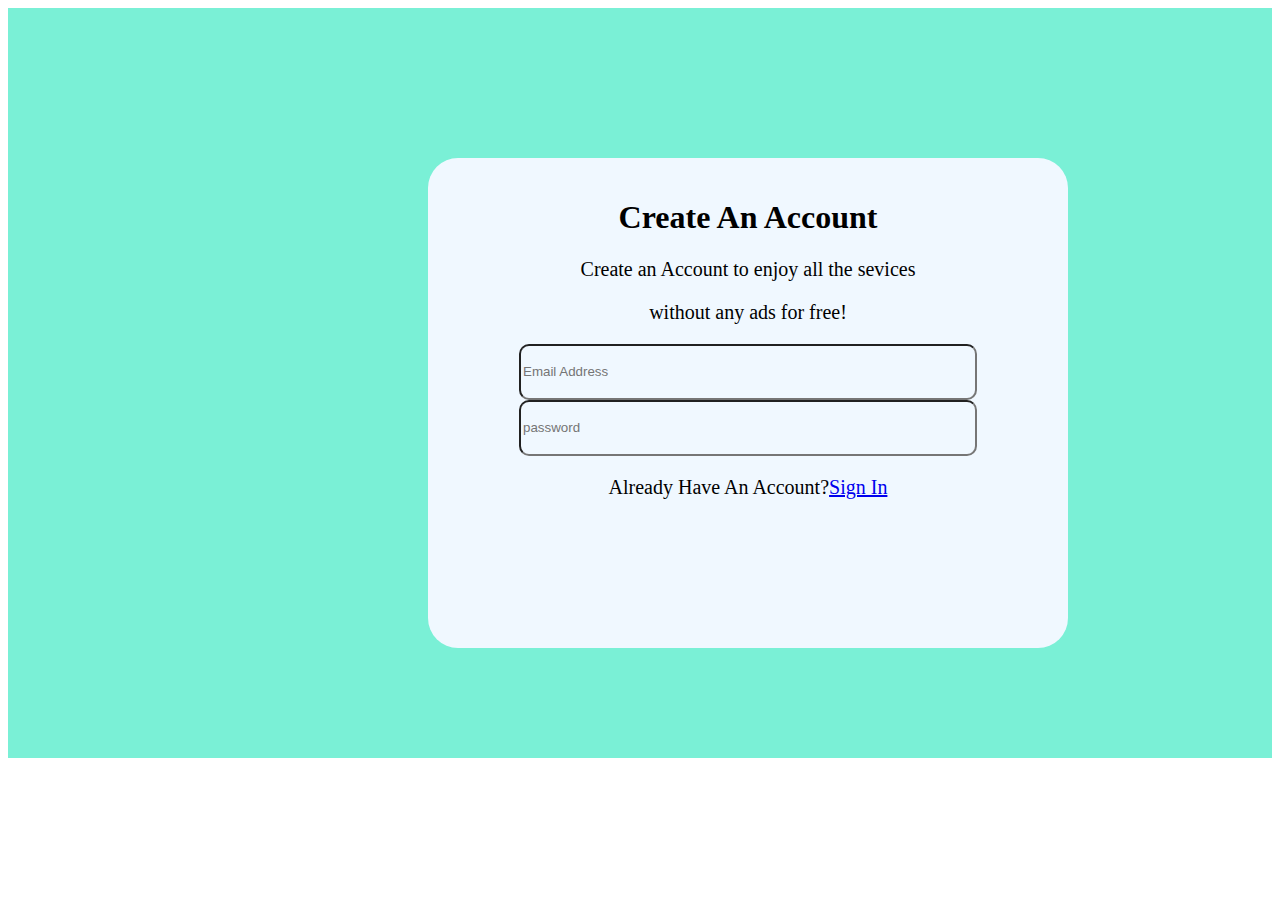
<file: loginpage/index.html>
<!DOCTYPE html>
<html lang="en">
<head>
    <meta charset="UTF-8">
    <meta name="viewport" content="width=device-width, initial-scale=1.0">
    <title>Document</title>
    <link rel="stylesheet" href="style.css">
</head>
<body>
    <form>
    <div class="one">
        <div></div>
        <div class="two">
            <h1>Create An Account</h1>
            <p>Create an Account to enjoy all the sevices</p>
                <p> without any ads for free!</p>
                <input class="button" type="email" placeholder="Email Address"/>
                <input class="button" type="password" placeholder="password">
                <p>Already Have An Account?<a href="#">Sign In</a></p>
        </div>
    </div>
    </form>
</body>
</html>
</file>
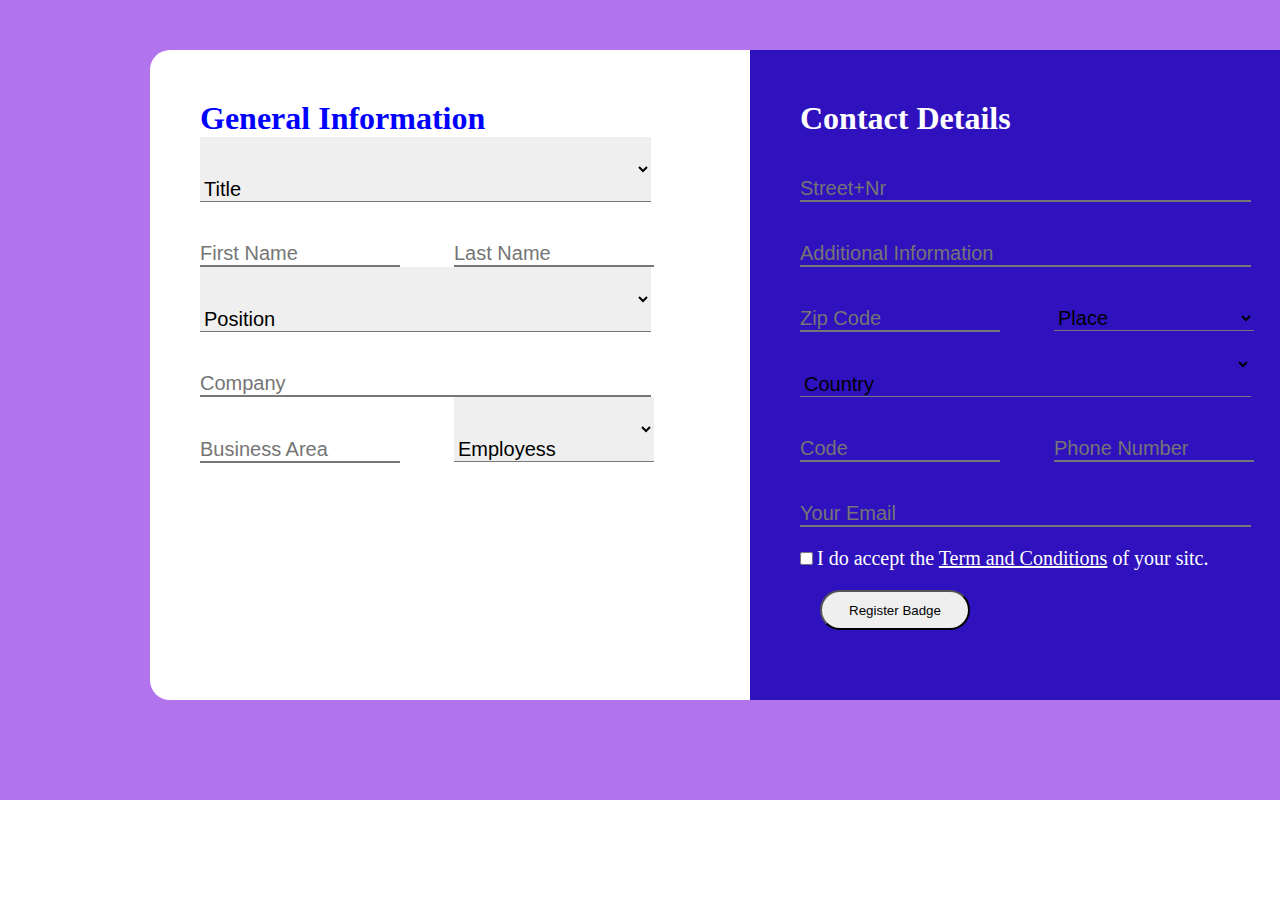
<file: project4/index.html>
<!DOCTYPE html>
<html lang="en">
    <head>
        <meta charset="UTF-8">
        <meta name="viewport" content="width=device-width, initial-scale=1.0">
        <title>Form</title>
        <link rel="stylesheet" href="style.css">
    </head>
    <body>
        <div class="contaier">

            <div class="box1">
                <div class="box2">
                    <h1>General Information</h1>
                    <select name="Title" class="title">
                        <option value="Title">Title</option>
                        <option value="Mr.">Mr.</option>
                        <option value="Ms.">Ms.</option>
                    </select>
                    <input class="title1" type="text" placeholder="First Name">
                    <input class="title2" type="text" placeholder="Last Name">
                    <select name="Postion" class="title">
                        <option value="Postion">Position</option>
                    </select>
                    <input class="title" type="text" placeholder="Company">
                    <input class="title1" type="text"
                        placeholder="Business Area">
                    <select name="Employess" class="title2">
                        <option value="Employess">Employess</option>
                    </select>
                </div>

            </div>
            <div class="box3">
                <div class="box4">
                    <h1>Contact Details</h1>
                    <input type="text" placeholder="Street+Nr" class="contact">
                    <input type="text" placeholder="Additional Information"
                        class="contact">
                    <input type="text" placeholder="Zip Code" class="contact1">
                    <select name="place" class="contact2">
                        <option value="Place">Place</option>
                    </select>
                    <select name="Country" class="contact">
                        <option value="country">Country</option>
                    </select>
                    <input type="text" placeholder="Code" class="contact1">
                    <input type="text" placeholder="Phone Number"
                        class="contact2">
                    <input type="text" placeholder="Your Email"
                        class="contact"><br>
                    <div class="box5"><input type="checkbox"> <p>I do accept the
                            <a href="#">Term and Conditions</a> of your sitc.</p>
                    </div>
                    <button>Register Badge</button>
                </div>
            </div>

        </div>

    </body>
</html>
</file>
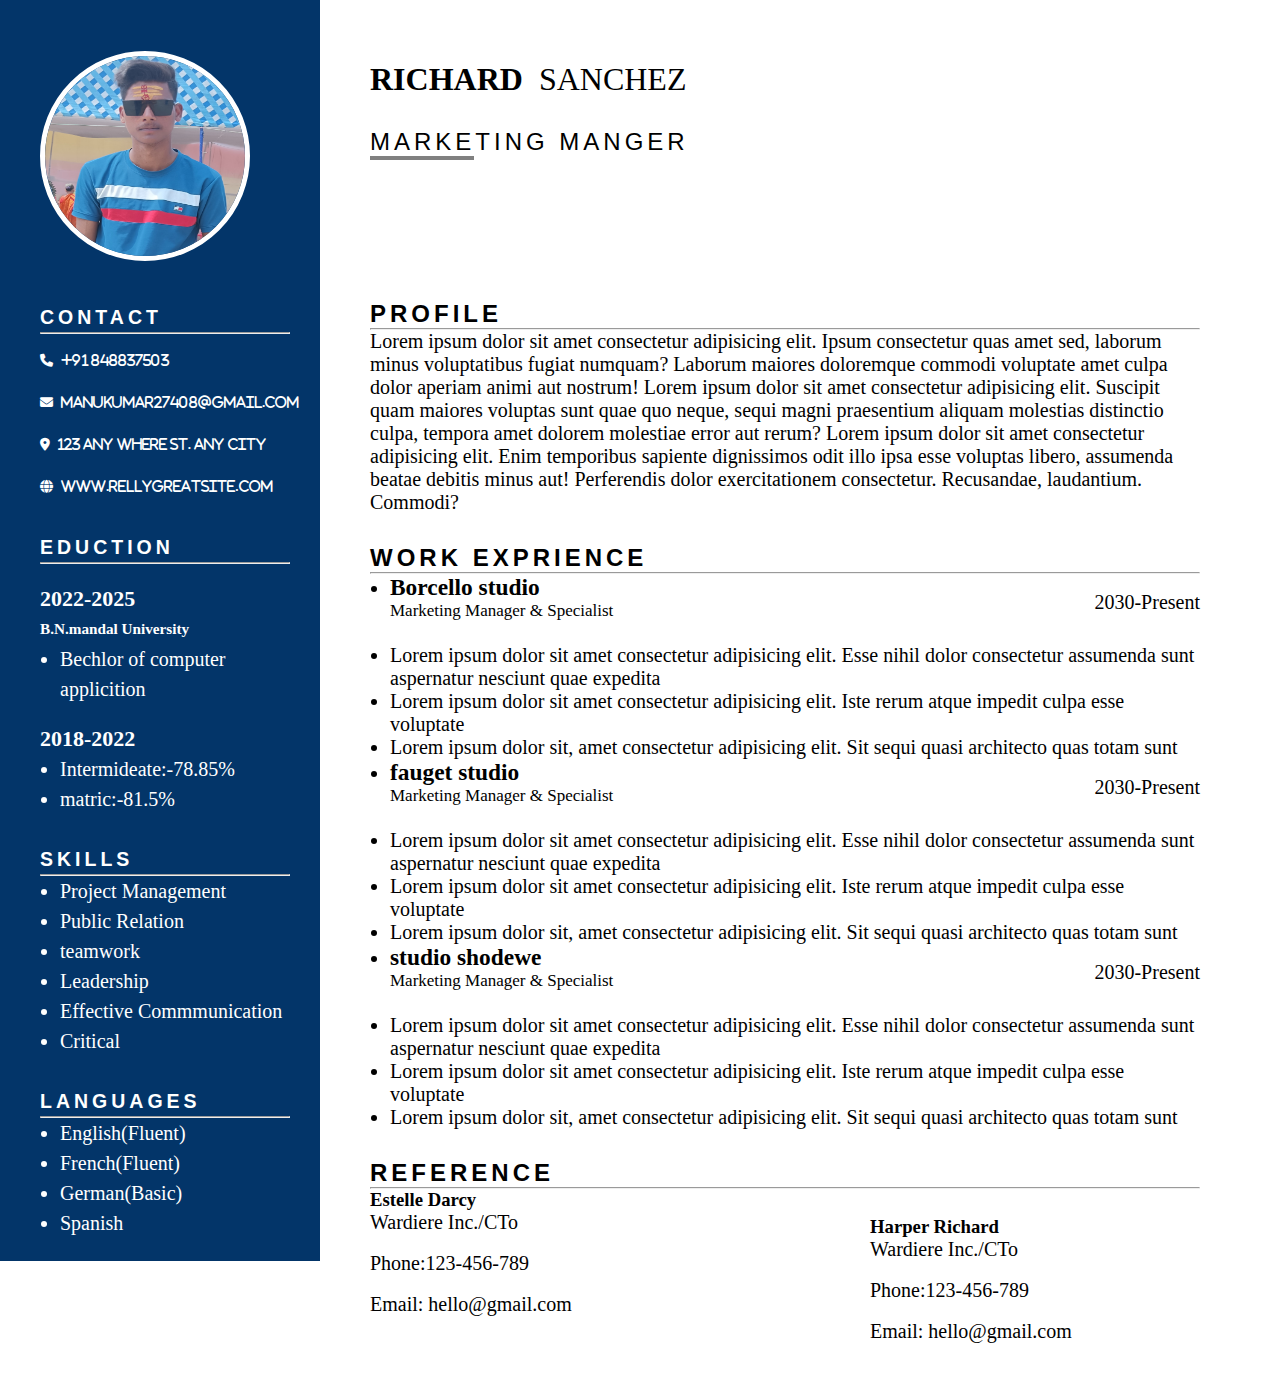
<file: Project5/index.html>
<!DOCTYPE html>
<html lang="en">
    <head>
        <meta charset="UTF-8">
        <meta name="viewport" content="width=device-width, initial-scale=1.0">
        <title>Resume</title>
        <link rel="stylesheet" href="index.css">
        <link rel="stylesheet"
            href="https://cdnjs.cloudflare.com/ajax/libs/font-awesome/6.6.0/css/all.min.css">
    </head>
    <body>
        <div class="container">
            <div class="box1">
                <div class="inbox1">
                    <img src="IMG20240323120850.jpg" alt>

                    <h2>Contact</h2><hr>
                    <i class="fa-solid fa-phone"><span>+91 848837503</span></i>
                    <i
                        class="fa-solid fa-envelope"><span>manukumar27408@gmail.com</span></i>
                    <i class="fa-solid fa-location-dot"><span>123 any where st.
                            any city</span></i>
                    <i
                        class="fa-solid fa-globe"><span>www.rellygreatsite.com</span></i>
                    <h2>eduction</h2><hr>
                    <h4>2022-2025</h4>
                    <h3>B.N.mandal University</h3>
                    <ul class="li">
                        <li>Bechlor of computer applicition</li>
                    </ul>
                    <h4>2018-2022</h4>
                    <ul>
                        <li>Intermideate:-78.85%</li>
                        <li>matric:-81.5%</li>
                    </ul>
                    <h2>Skills</h2><hr>
                    <ul>
                        <li>Project Management</li>
                        <li>Public Relation</li>
                        <li>teamwork</li>
                        <li>Leadership</li>
                        <li>Effective Commmunication</li>
                        <li>Critical</li>
                    </ul>
                    <h2>Languages</h2><hr>
                    <ul>
                        <li>English(Fluent)</li>
                        <li>French(Fluent)</li>
                        <li>German(Basic)</li>
                        <li>Spanish</li>
                    </ul>

                </div>

            </div>
            <div class="box2">
                <div class="inbox2">
                    <h1>RICHARD <span
                            style="font-weight: 400;">SANCHEZ</span></h1>
                    <h2 style="font-weight: 200;">Marketing Manger</h2>
                    <hr style="width: 100px; border: 2px solid; ">

                    <h2 class="h2">profile</h2>
                    <hr>
                    <p>Lorem ipsum dolor sit amet consectetur adipisicing elit.
                        Ipsum consectetur quas amet sed, laborum minus
                        voluptatibus fugiat numquam? Laborum maiores doloremque
                        commodi voluptate amet culpa dolor aperiam animi aut
                        nostrum!
                        Lorem ipsum dolor sit amet consectetur adipisicing elit.
                        Suscipit quam maiores voluptas sunt quae quo neque,
                        sequi magni praesentium aliquam molestias distinctio
                        culpa, tempora amet dolorem molestiae error aut rerum?
                        Lorem ipsum dolor sit amet consectetur adipisicing elit.
                        Enim temporibus sapiente dignissimos odit illo ipsa esse
                        voluptas libero, assumenda beatae debitis minus aut!
                        Perferendis dolor exercitationem consectetur.
                        Recusandae, laudantium. Commodi?
                    </p>

                    <h2>work exprience</h2>
                    <hr>
                    <div class="inbox3">
                        <ul>
                            
                            <li>
                                <h3>Borcello studio</h3>
                            </li>
                            <p class="p1">Marketing Manager & Specialist</p>
                            <p class="p">2030-Present</p>
                            <li>Lorem ipsum dolor sit amet consectetur
                                adipisicing elit. Esse nihil dolor consectetur
                                assumenda sunt aspernatur nesciunt quae expedita
                            </li>
                            <li>
                                Lorem ipsum dolor sit amet consectetur
                                adipisicing elit. Iste rerum atque impedit culpa
                                esse voluptate
                            </li>
                            <li>
                                Lorem ipsum dolor sit, amet consectetur
                                adipisicing elit. Sit sequi quasi architecto
                                quas totam sunt
                            </li>
                            <li>
                                <h3>fauget studio</h3>
                            </li>
                            <p class="p1">Marketing Manager & Specialist</p>
                            <p class="p">2030-Present</p>
                            <li>Lorem ipsum dolor sit amet consectetur
                                adipisicing elit. Esse nihil dolor consectetur
                                assumenda sunt aspernatur nesciunt quae expedita
                            </li>
                            <li>
                                Lorem ipsum dolor sit amet consectetur
                                adipisicing elit. Iste rerum atque impedit culpa
                                esse voluptate
                            </li>
                            <li>
                                Lorem ipsum dolor sit, amet consectetur
                                adipisicing elit. Sit sequi quasi architecto
                                quas totam sunt
                            </li>
                            <li>
                                <h3> studio shodewe</h3>
                            </li>
                            <p class="p1">Marketing Manager & Specialist</p>
                            <p class="p">2030-Present</p>
                            <li>Lorem ipsum dolor sit amet consectetur
                                adipisicing elit. Esse nihil dolor consectetur
                                assumenda sunt aspernatur nesciunt quae expedita
                            </li>
                            <li>
                                Lorem ipsum dolor sit amet consectetur
                                adipisicing elit. Iste rerum atque impedit culpa
                                esse voluptate
                            </li>
                            <li>
                                Lorem ipsum dolor sit, amet consectetur
                                adipisicing elit. Sit sequi quasi architecto
                                quas totam sunt
                            </li>
                        </ul>
                        <h2>reference</h2>
                        <hr>
                        <div class="inbox3">
                            
                                <div class="inbox4">
                                    <h3>Estelle Darcy</h3>
                                    <p>Wardiere Inc./CTo</p><br>
                                    <p>Phone:123-456-789</p><br>
                                    <p>Email: hello@gmail.com</p>
                                </div>
                    
                                <div class="inbox5">
                                    <h3>Harper Richard</h3>
                                    <p>Wardiere Inc./CTo</p><br>
                                    <p>Phone:123-456-789</p><br>
                                    <p>Email: hello@gmail.com</p>
                                </div>
                            
                        </div>

                    </div>

                </div>
            </div>
        </div>
    </body>
</html>
</file>
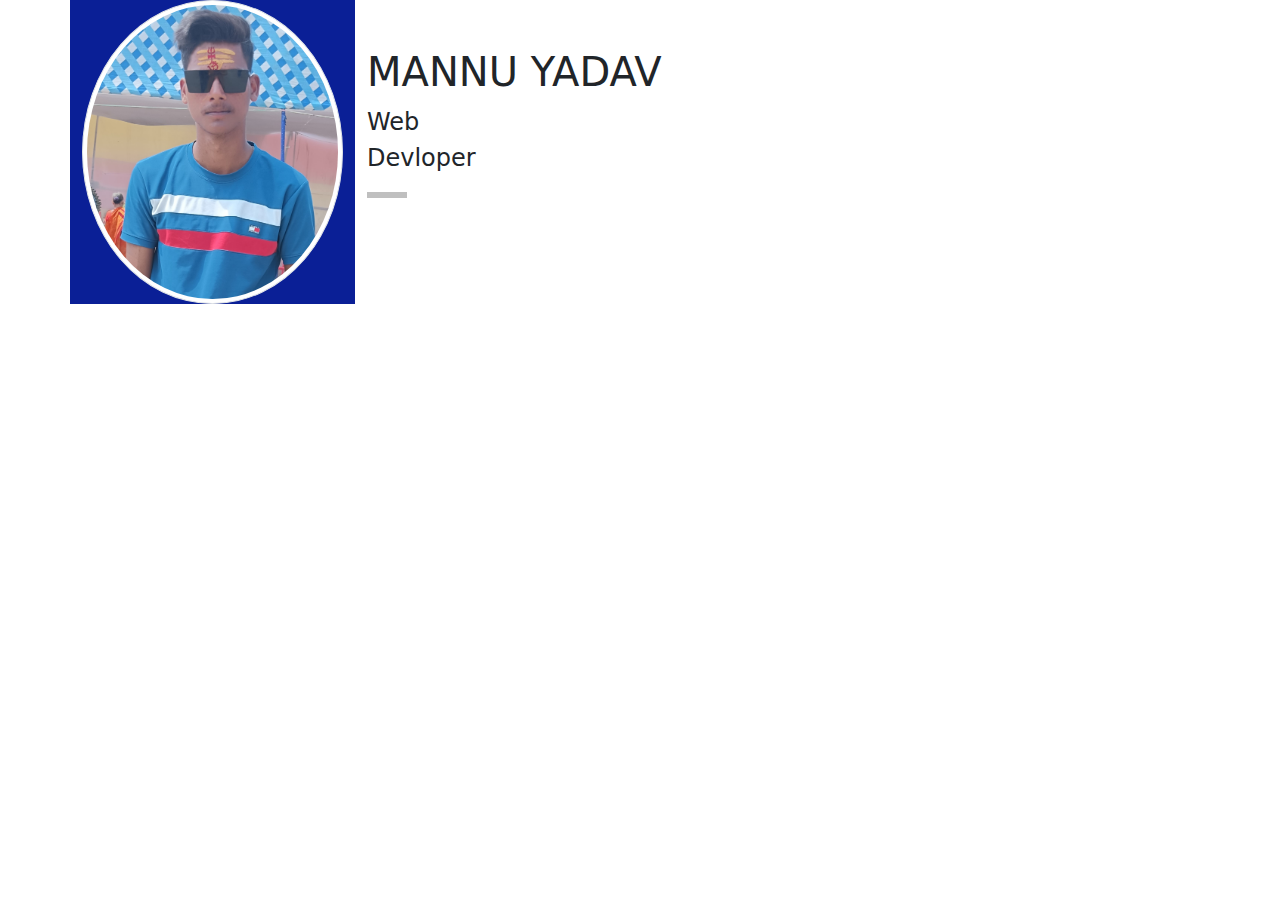
<file: project6/index.html>
<!DOCTYPE html>
<html lang="en">
    <head>
        <meta charset="UTF-8">
        <meta name="viewport" content="width=device-width, initial-scale=1.0">
        <title>Document</title>
        <link rel="stylesheet" href="style.css">
        <link
            href="https://cdn.jsdelivr.net/npm/bootstrap@5.3.3/dist/css/bootstrap.min.css"
            rel="stylesheet"
            integrity="sha384-QWTKZyjpPEjISv5WaRU9OFeRpok6YctnYmDr5pNlyT2bRjXh0JMhjY6hW+ALEwIH"
            crossorigin="anonymous">
    </head>
    <body>
        <div class="container">

            <div class="row">
                <div class="col-lg-3 col-md-3 col-sm-12 image">
                        <img src="IMG20240323120850.jpg" class="img-thumbnail rounded-circle"  alt="">
                        </div>
                        <div class="col-lg-7 col-md-7 col-sm-12 pt-5 py-5">
                            <h1>MANNU <span>YADAV</span></h1>
                            <p class="w-25 fs-4">Web Devloper</p>
                            <hr style="width: 40px; border: 3px solid black;">
                        </div>
                       











                    </div>









                    

























                </div>
                <div class="col-10">



















                </div>




























            </div>

















        </div>






































        <script
            src="https://cdn.jsdelivr.net/npm/bootstrap@5.3.3/dist/js/bootstrap.bundle.min.js"
            integrity="sha384-YvpcrYf0tY3lHB60NNkmXc5s9fDVZLESaAA55NDzOxhy9GkcIdslK1eN7N6jIeHz"
            crossorigin="anonymous">
        </script>
    </body>
</html>
</file>
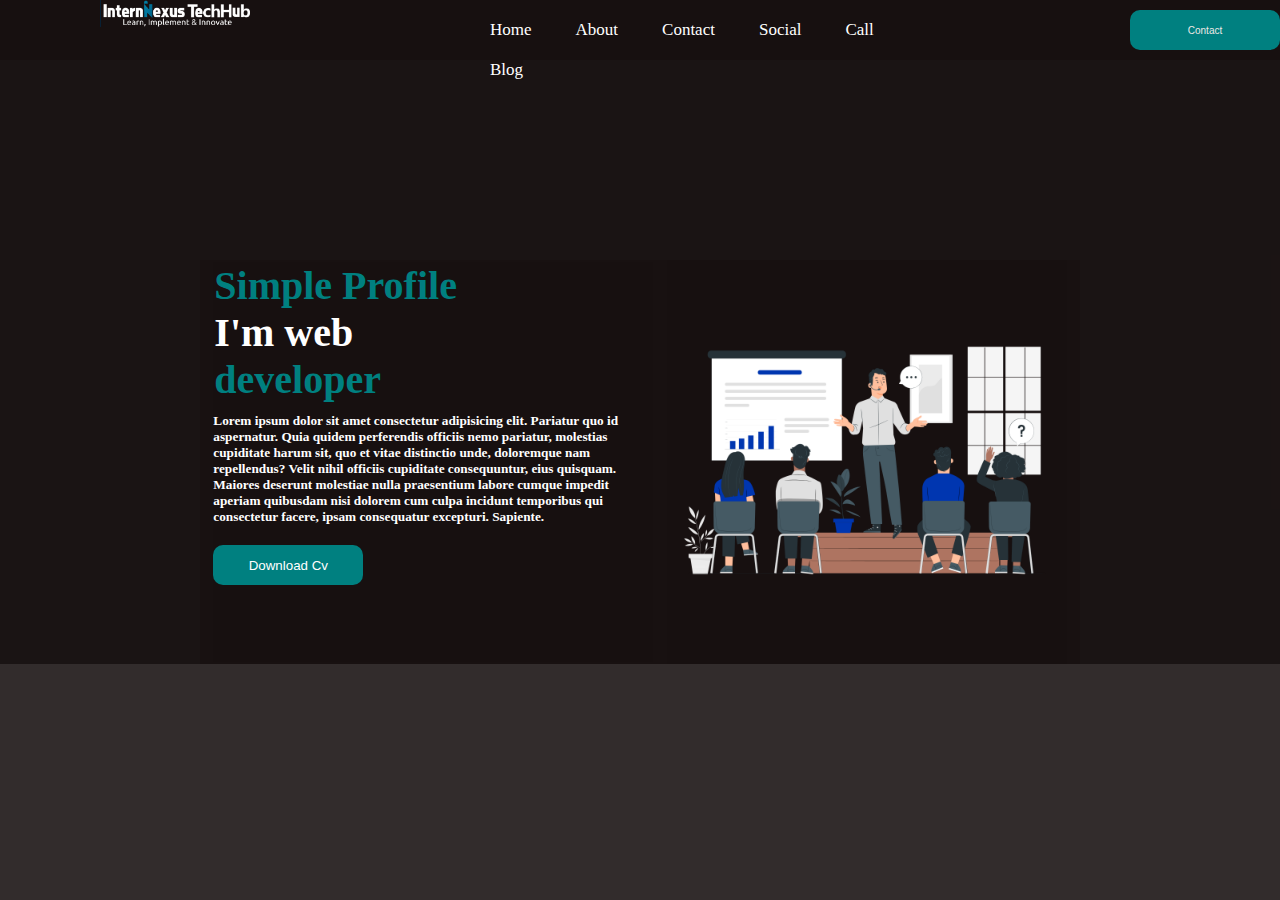
<file: loginpage/demo.html>
<!DOCTYPE html>
<html lang="en">
    <head>
        <meta charset="UTF-8">
        <meta name="viewport" content="width=device-width, initial-scale=1.0">
        <title>Document</title>
        <link rel="stylesheet" href="demo.css">
    </head>
    <body>
        <header>
            <div class="navbarLeft"><img src="WHite Tech HUB LOGO FINAL.png" alt
                    height="auto" width="150px"></div>

            <div class="navbarCenter">
                <a href="#">Home</a>
                <a href="#">About</a>
                <a href="#">Contact</a>
                <a href="#">Social</a>
                <a href="#">Call</a>
                <a href="#">Blog</a>
            </div>

            <div class="navbarRight">
                <button>Contact</button>
            </div>
        </header>

        <!-- <div class="content">
            <h1>
                Sample Profile</h1>
            <h1>
                I'm a Web
            </h1>
            <h1>Devloper</h1>
            <p>
                Lorem ipsum dolor sit amet consectetur adipisicing <br>
                elit. Aspernatur eos quam in, fuga modi quia? Sequi accusantium
                . <br>
                Asper earum aut quo sapiente magni libero, asperiores debitis
                animi modi.
            </p>
            <button class="done">Download CV</button>
            <div class="four"><img src="Seminar-pana.png" alt="img"
                    height="400px" width="400px"></div>
        </div> -->

<div class="contentbox">
<div class="content1">
    <h1>Simple Profile <br><span style="color: white;"> I'm web</span><br> developer </h1>
    <h5>Lorem ipsum dolor sit amet consectetur adipisicing elit. Pariatur quo id aspernatur. Quia quidem perferendis officiis nemo pariatur, molestias cupiditate harum sit, quo et vitae distinctio unde, doloremque nam repellendus?
    Velit nihil officiis cupiditate consequuntur, eius quisquam. Maiores deserunt molestiae nulla praesentium labore cumque impedit aperiam quibusdam nisi dolorem cum culpa incidunt temporibus qui consectetur facere, ipsam consequatur excepturi. Sapiente.</h5>
    <button>Download Cv</button>
</div>
<div>
    <img src="Seminar-pana.png" alt="" height="400px" width="400px">
</div>

</div>













    </body>
</html>
</file>
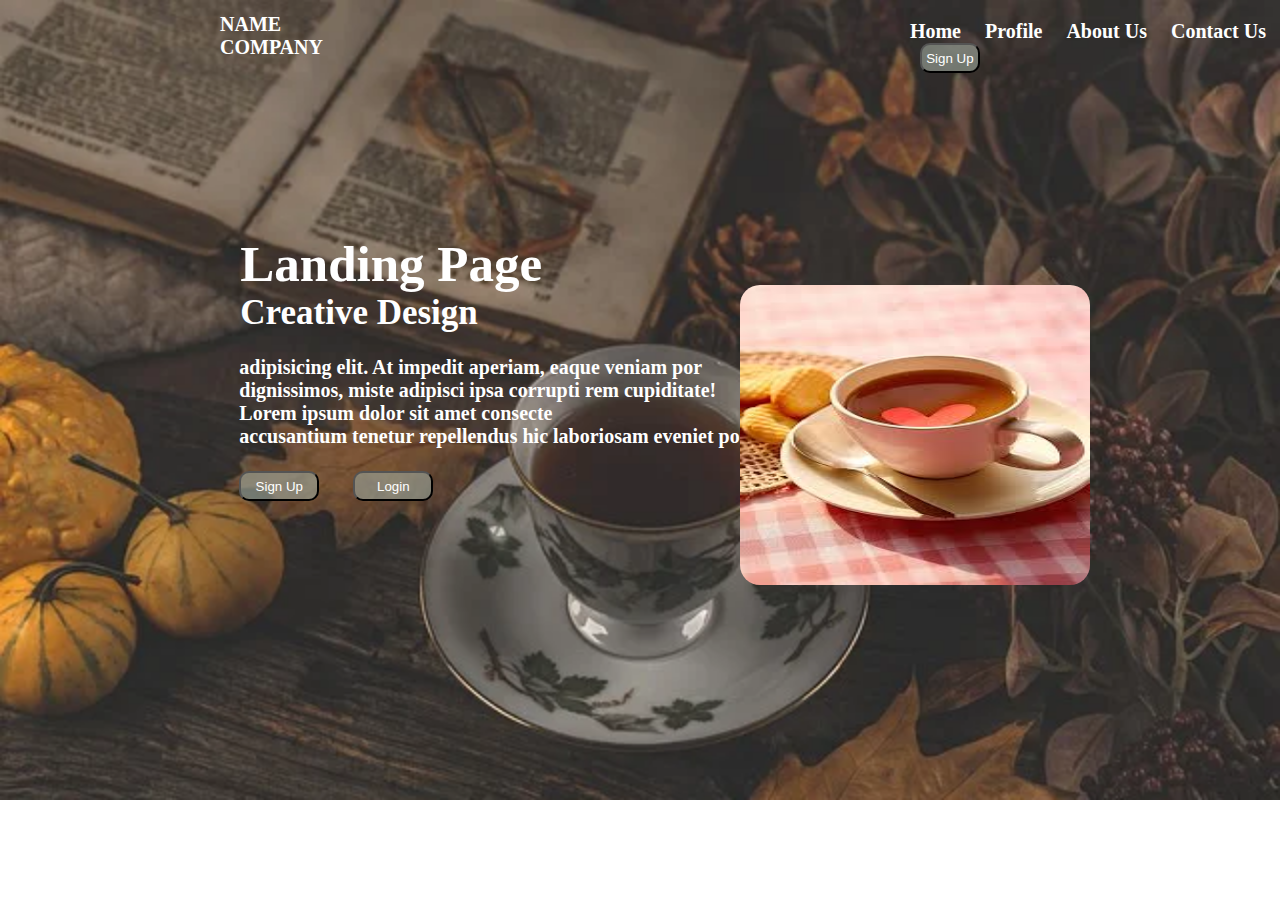
<file: project2/pr1.html>
<!DOCTYPE html>
<html lang="en">
    <head>
        <meta charset="UTF-8">
        <meta name="viewport" content="width=device-width, initial-scale=1.0">
        <title>Document</title>
        <link rel="stylesheet" href="pr1.css">

        <link rel="stylesheet"
            href="https://cdnjs.cloudflare.com/ajax/libs/font-awesome/6.6.0/css/all.min.css"
            integrity="sha512-Kc323vGBEqzTmouAECnVceyQqyqdsSiqLQISBL29aUW4U/M7pSPA/gEUZQqv1cwx4OnYxTxve5UMg5GT6L4JJg=="
            crossorigin="anonymous" referrerpolicy="no-referrer" />
    </head>
    <body>
        <div class="img">
            <header>

                <div class="home">
                    <i class="fa-solid fa-house"></i>
                    <p>NAME COMPANY</p>
                </div>

                <div Class="logo">

                    <a href="#">Home</a>
                    <a href="#">Profile</a>
                    <a href="#">About Us</a>
                    <a href="#">Contact Us</a>

                    <button>Sign Up</button>

                </div>
            </header>
            <div class="content">
                <div class="content1">

                    <h1 style="font-size: 51px;">
                        Landing Page
                    </h1>
                    <h2 style="font-size: 35px;">
                        Creative Design
                    </h2>
                    <p class="para">
                        adipisicing elit. At impedit aperiam, eaque veniam por
                        <br>dignissimos, miste adipisci ipsa corrupti rem
                        cupiditate!<br>
                        Lorem ipsum dolor sit amet consecte <br>accusantium
                        tenetur repellendus hic laboriosam eveniet po
                    </p>

                    <button class="contentb1">Sign Up</button>

                    <button class="contentb2"
                        style="width: 80px;">Login</button>

                </div>
                <div class="section" style="width: 300px; height: 300px;">
                    <img src="images (1).jpeg" alt height="300px"
                        width="350px">
                </div>
            </div>
        </div>    
    </body>
</html>
</file>
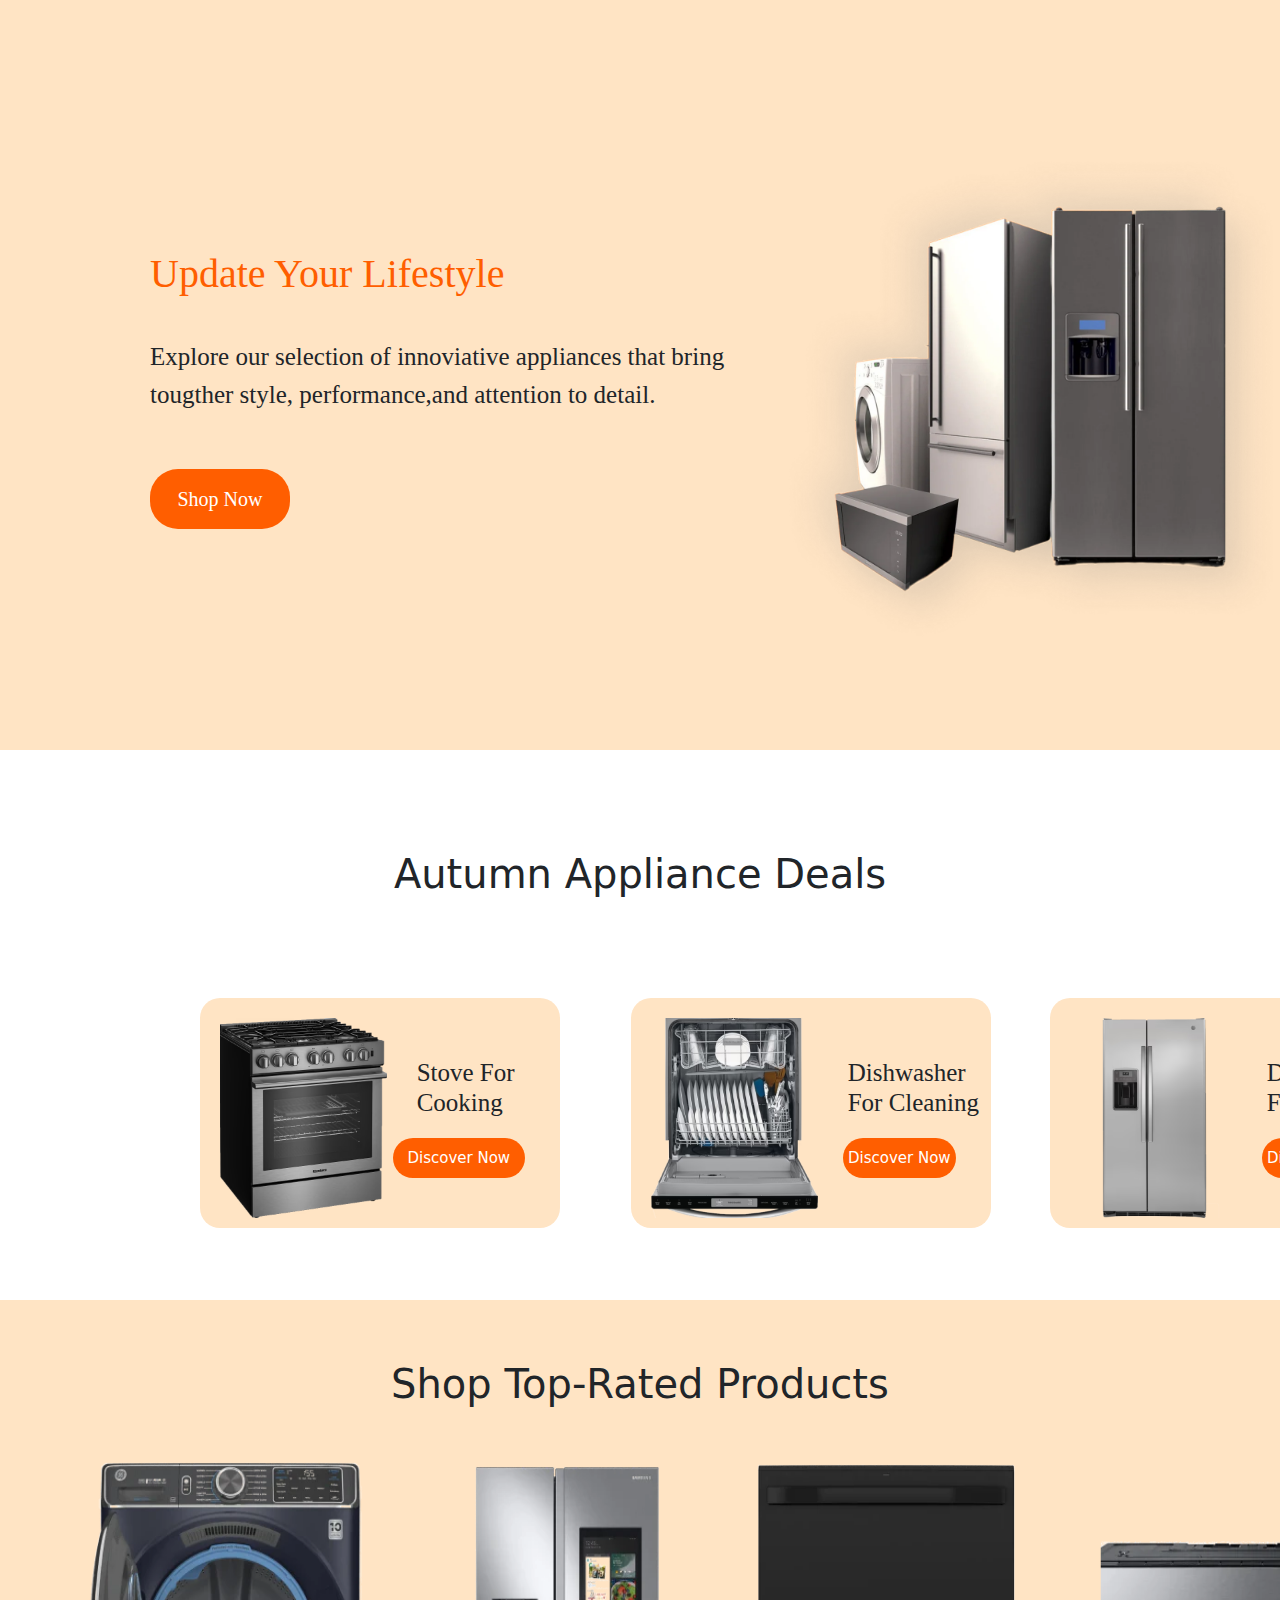
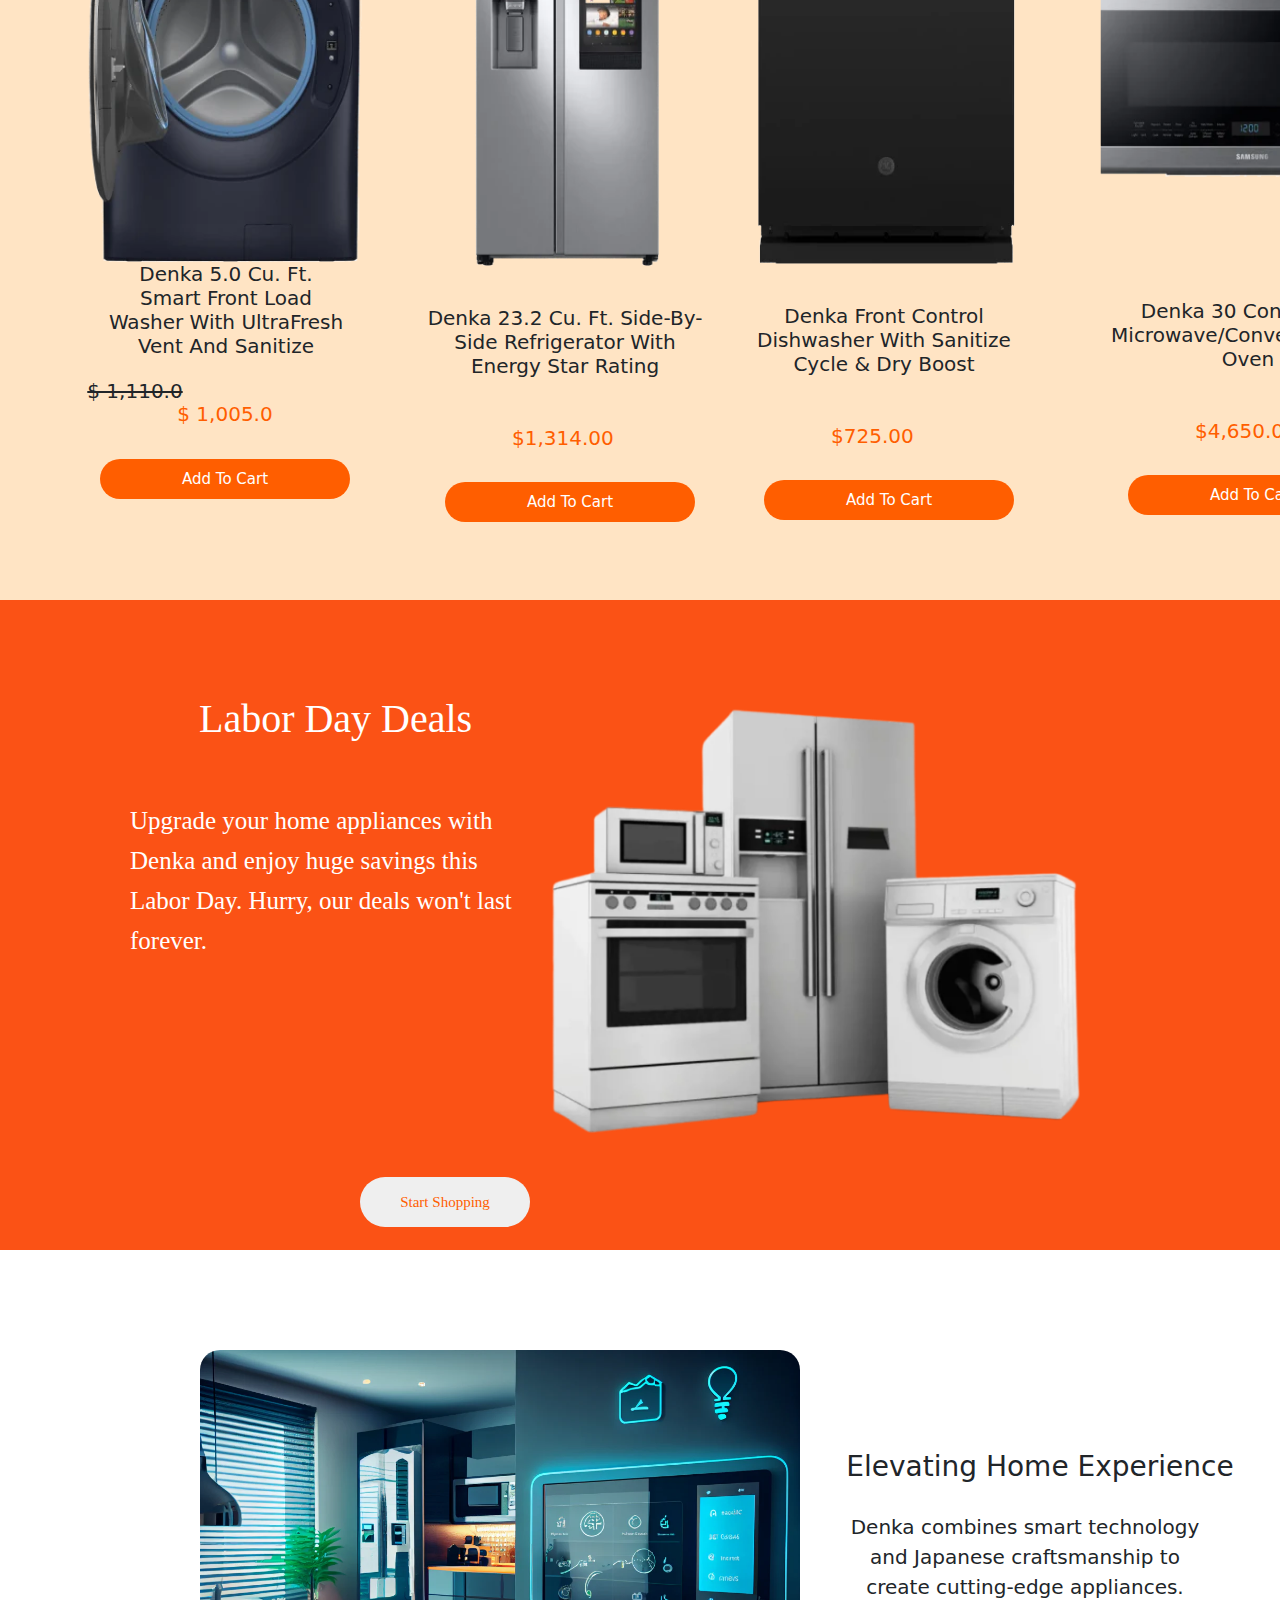
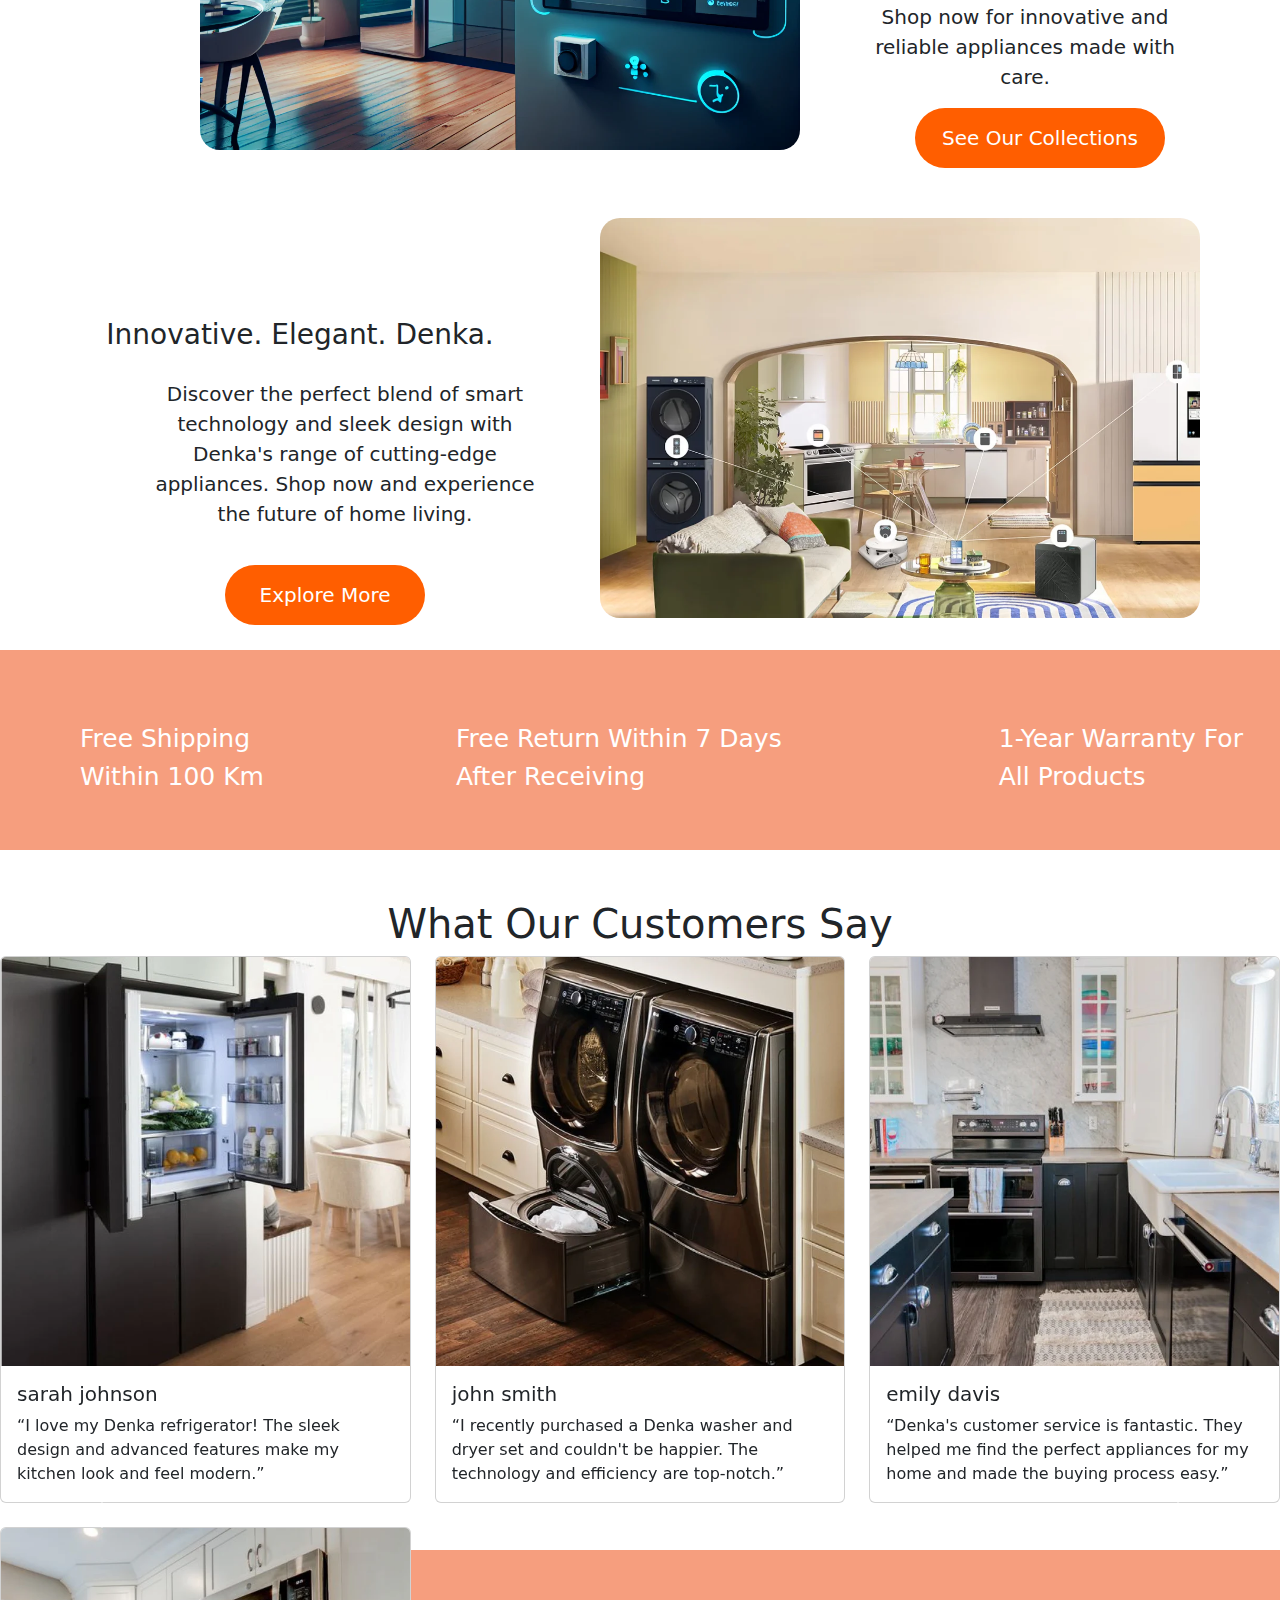
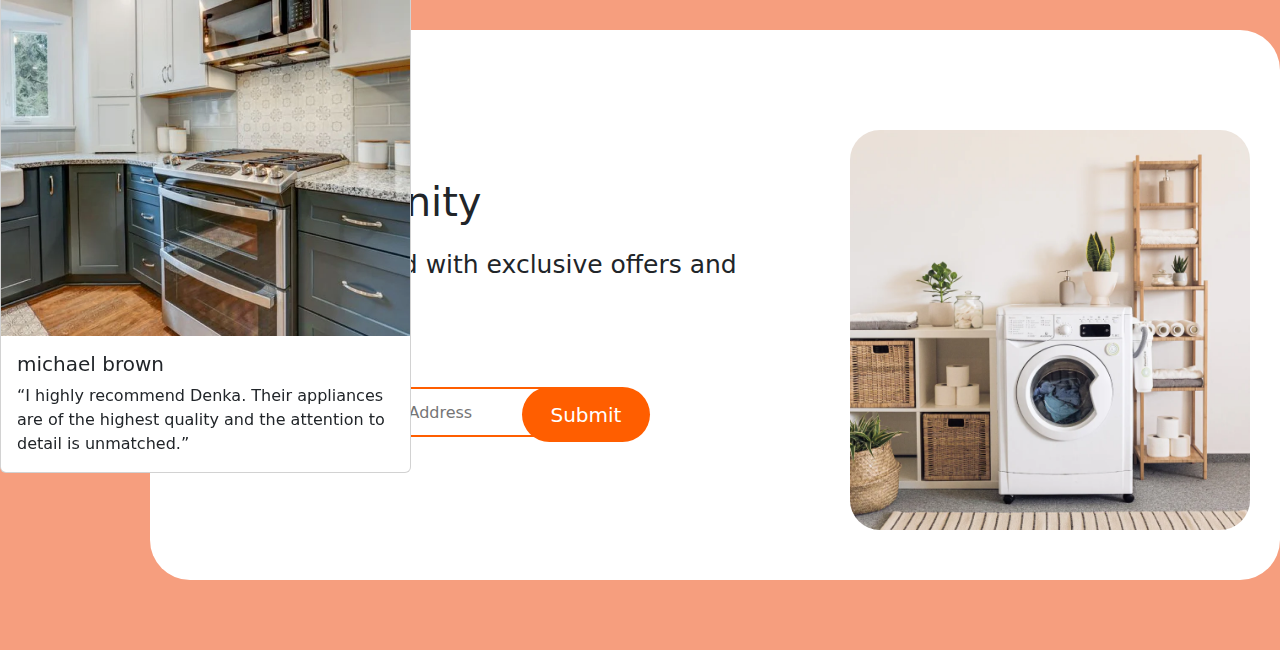
<file: project3/project.html>
<!DOCTYPE html>
<html lang="en">
    <head>
        <meta charset="UTF-8">
        <meta name="viewport" content="width=device-width, initial-scale=1.0">
        <title>Preview Tamplate</title>
        <link rel="stylesheet" href="project.css">
        <link rel="stylesheet"
            href="https://cdnjs.cloudflare.com/ajax/libs/font-awesome/6.6.0/css/all.min.css"
            integrity="sha512-Kc323vGBEqzTmouAECnVceyQqyqdsSiqLQISBL29aUW4U/M7pSPA/gEUZQqv1cwx4OnYxTxve5UMg5GT6L4JJg=="
            crossorigin="anonymous" referrerpolicy="no-referrer" />
        <link
            href="https://cdn.jsdelivr.net/npm/bootstrap@5.3.3/dist/css/bootstrap.min.css"
            rel="stylesheet"
            integrity="sha384-QWTKZyjpPEjISv5WaRU9OFeRpok6YctnYmDr5pNlyT2bRjXh0JMhjY6hW+ALEwIH"
            crossorigin="anonymous">
    </head>
    <body>
        <div class="header">

            <div class="section">
                <h1 style="color: rgb(255, 94, 0);">Update Your Lifestyle</h1>
                <p>
                    Explore our selection of innoviative appliances that bring
                    tougther style, performance,and attention to detail.
                </p>
                <button>Shop Now</button>
            </div>

            <div class="section1">

                <img src="Vector.webp" alt>

            </div>

        </div>

        <div class="section2">

            <h1>autumn appliance deals</h1>

            <div class="section3">
                <img src="range_1.avif" alt height="200px" width="200px">
                <h3>
                    stove for cooking
                </h3>

                <button>Discover Now</button>

            </div>
            <div class="section4">
                <img src="9a83bbefe28649ccd0fffb1be15e927d_1.avif" alt
                    height="200px" width="200px">

                <h3>
                    dishwasher for cleaning

                </h3>

                <button>
                    Discover Now
                </button>

            </div>
            <div class="section5">

                <img src="range_1_1.avif" alt>

                <h3>
                    dishwasher for cleaning

                </h3>

                <button>
                    Discover Now
                </button>

            </div>

        </div>
        <div class="section6">

            <h1>shop top-rated products</h1>

            <div class="section7">
                <img src="range1.1.webp" alt>

                <h3>Denka 5.0 Cu. ft. Smart Front Load Washer with UltraFresh
                    Vent and Sanitize</h3>

                <i class="fa-solid fa-star"></i>
                <i class="fa-solid fa-star"></i>
                <i class="fa-solid fa-star"></i>
                <i class="fa-solid fa-star"></i>
                <i class="fa-solid fa-star"></i>
                <p>$ 1,110.0</p>
                <h5>$ 1,005.0</h5>

                <button class="btn">Add To Cart</button>

            </div>
            <div class="section8">
                <img src="range1_1.1.webp" alt>

                <h3>Denka 23.2 Cu. Ft. Side-By-Side Refrigerator with Energy
                    Star Rating</h3>
                <div class="box10">
                    <i class="fa-solid fa-star"></i>
                    <i class="fa-solid fa-star"></i>
                    <i class="fa-solid fa-star"></i>
                    <i class="fa-solid fa-star"></i>
                    <i class="fa-solid fa-star"></i></div>
                <h5>$1,314.00
                </h5>

                <button class="btn">Add To Cart</button>

            </div>
            <div class="section9">
                <img src="range1_2.webp" alt>
                <h3>
                    Denka Front Control Dishwasher with Sanitize Cycle & Dry
                    Boost
                </h3>
                <div class="box10"><i class="fa-solid fa-star"></i>
                    <i class="fa-solid fa-star"></i>
                    <i class="fa-solid fa-star"></i>
                    <i class="fa-solid fa-star"></i>
                    <i class="fa-solid fa-star"></i></div>
                <h5>$725.00</h5>

                <button class="btn">Add To Cart</button>
            </div>
            <div class="section10">
                <img src="range1_3.webp" alt>
                <h3>Denka 30 Convection Microwave/Convection Wall Oven</h3>
                <div class="box10"><i class="fa-solid fa-star"></i>
                    <i class="fa-solid fa-star"></i>
                    <i class="fa-solid fa-star"></i>
                    <i class="fa-solid fa-star"></i>
                    <i class="fa-solid fa-star"></i></div>
                <h5>$4,650.00</h5>

                <button class="btn">Add To Cart</button>
            </div>

        </div>
        <div class="sec">

            <div class="sec1">

                <h1>labor day deals</h1>
                <p>Upgrade your home appliances with Denka and enjoy huge
                    savings this Labor Day. Hurry, our deals won't last forever.

                </p>

                <button>Start Shopping</button>
            </div>

            <div class="sec2">

                <img
                    src="Home_Appliances_-_Made_with_PosterMyWall-removebg_2.webp"
                    alt>
            </div>

        </div>
        <div class="sec3">
            <div class="sec4">

                <div class="sec5">

                    <img src="freepik_39164791_1.webp" alt>

                </div>
                <div class="sec6">
                    <h3>elevating home experience
                    </h3>
                    <p>
                        Denka combines smart technology and Japanese
                        craftsmanship to create cutting-edge appliances. Shop
                        now for innovative and reliable appliances made with
                        care.
                    </p>
                    <button class="btn1">See Our Collections</button>

                </div>

            </div>

            <div class="sec9">
                <div class="sec7">

                    <h3>
                        innovative. elegant. denka.
                    </h3>
                    <p>
                        Discover the perfect blend of smart technology and sleek
                        design with Denka's range of cutting-edge appliances.
                        Shop
                        now and experience the future of home living.

                    </p>
                    <button class="btn2">Explore More</button>

                </div>
                <div class="sec8">
                    <img src="freepik_39164791_1_copy.webp" alt>
                </div>

            </div>

        </div>
        <div class="sec10">
            <div class="sec11">

                <i class="fa-solid fa-truck-fast"></i>
                <p>free shipping within 100 km</p>
            </div>
            <div class="sec12">
                <i class="fa-solid fa-box-open"></i>

                <p>free return within 7 days after receiving
                </p>
            </div>
            <div class="sec13">
                <i class="fa-solid fa-shield"></i>

                <p>1-year warranty for all products</p>
            </div>

        </div>
        <div class="section20">
            <h1>what our customers say</h1>
            <div id="carouselExampleFade" class="carousel slide carousel-fade">
                <div class="carousel-inner">
                    <div class="carousel-item active">
                        <div class="row row-cols-1 row-cols-md-3 g-4">
                            <div class="col-3">
                                <div class="card">
                                    <img src="image_29.webp"
                                        class="card-img-top" alt="...">
                                    <div class="card-body">
                                        <h5 class="card-title">sarah
                                            johnson</h5>
                                        <p class="card-text">“I love my Denka
                                            refrigerator! The sleek design and
                                            advanced features make my kitchen
                                            look and feel modern.”</p>
                                    </div>
                                </div>
                            </div>
                            <div class="col-3">
                                <div class="card">
                                    <img src="image_29_copy.webp"
                                        class="card-img-top" alt="...">
                                    <div class="card-body">
                                        <h5 class="card-title">john smith</h5>
                                        <p class="card-text">“I recently
                                            purchased a Denka washer and dryer
                                            set and couldn't be happier. The
                                            technology and efficiency are
                                            top-notch.”</p>
                                    </div>
                                </div>
                            </div>
                            <div class="col-3">
                                <div class="card">
                                    <img src="image_29_copy_2.webp"
                                        class="card-img-top img-fluid" alt="...">
                                    <div class="card-body">
                                        <h5 class="card-title">emily davis</h5>
                                        <p class="card-text">“Denka's customer
                                            service is fantastic. They helped me
                                            find the perfect appliances for my
                                            home and made the buying process
                                            easy.”</p>
                                    </div>
                                </div>
                            </div>
                            <div class="col-3">
                                <div class="card">
                                    <img src="image_29_copy_3.webp"
                                        class="card-img-top" alt="...">
                                    <div class="card-body">
                                        <h5 class="card-title">michael
                                            brown</h5>
                                        <p class="card-text">“I highly recommend
                                            Denka. Their appliances are of the
                                            highest quality and the attention to
                                            detail is unmatched.”</p>
                                    </div>
                                </div>
                            </div>
                        </div>
                    </div>
                </div>
                <button class="carousel-control-prev" type="button"
                    data-bs-target="#carouselExampleFade" data-bs-slide="prev">
                    <span class="carousel-control-prev-icon"
                        aria-hidden="true"></span>
                    <span class="visually-hidden">Previous</span>
                </button>
                <button class="carousel-control-next" type="button"
                    data-bs-target="#carouselExampleFade" data-bs-slide="next">
                    <span class="carousel-control-next-icon"
                        aria-hidden="true"></span>
                    <span class="visually-hidden">Next</span>
                </button>
            </div>
        </div>
        <div class="box">
            <div class="box1">
                <div class="box2">

                    <h1>join our community</h1>
                    <p>Stay updated with exclusive offers and promotions</p>
                    <div class="email1"><input class="email" type="email"
                            placeholder="Enter Your email Address" />
                        <button class="btn3">Submit</button>
                    </div>
                    <div class="logo">
                        <i class="fa-brands fa-facebook"></i>
                        <i class="fa-brands fa-instagram"></i>
                        <i class="fa-brands fa-twitter"></i>
                    </div>
                </div>
                <div class="box3"><img
                        src="planetcare-23coWmkTNSg-unsplash_1_1.webp"
                        alt></div>

            </div>

        </div>
        <script
            src="https://cdn.jsdelivr.net/npm/bootstrap@5.3.3/dist/js/bootstrap.bundle.min.js"
            integrity="sha384-YvpcrYf0tY3lHB60NNkmXc5s9fDVZLESaAA55NDzOxhy9GkcIdslK1eN7N6jIeHz"
            crossorigin="anonymous"></script>
    </body>
</html>
</file>
<file: loginpage/style.css>
.one{
    height: 750px;
    width:100%;
    background-color: rgb(122, 240, 214);
    display: flex;
}
.two{
    text-align: center;
    height: 450px;
    width: 600px;
    background-color: aliceblue;
    margin-top: 150px;
    margin-left: 420px;
    padding: 20px;
    border-radius: 30px;
}
.button{
    height: 50px;
    width: 450px;
    text-align: start;
    background-color: aliceblue;
    border-radius: 10px;
}
.A{
    text-align: center;
    background-color: aqua;
    font-size: 20px;
    color: white;
    width: 300px ;
    border: none;
}
p{
    font-size: 20px ;
    font-style: bold;
}
</file>
<file: project4/style.css>
* {
    padding: 0px;
    margin: 0px;
}

.contaier {
    height: 800px;
    background-color: rgba(137, 43, 226, 0.656);
    display: flex;
}

.box1 {
    height: 650px;
    background-color: white;
    margin-top: 50px;
    margin-left: 150px;
    width: 600px;
    border-bottom-left-radius: 20px;
    border-top-left-radius: 20px;

}

.box2 {
    height: 550px;
    width: 500px;
    background-color: white;
    margin: 50px;
}

.box2 h1 {
    color: blue;
}

.box3 {
    height: 650px;
    background-color: rgb(47, 18, 190);
    width: 600px;
    margin-top: 50px;
    border-top-right-radius: 20px;
    border-bottom-right-radius: 20px;
}

.box4 {
    height: 550px;
    width: 500px;
    background-color: rgb(47, 18, 190);
    margin: 50px;
}

.title {
    width: 451px;
    font-size: 20px;
    border-top: none;
    border-left: none;
    border-right: none;
    padding-top: 40px;
}

.title1 {
    border-top: none;
    border-left: none;
    border-right: none;
    padding-top: 40px;
    width: 200px;
    font-size: 20px;
}

.title2 {
    border-top: none;
    border-left: none;
    border-right: none;
    padding-top: 40px;
    margin-left: 50px;
    width: 200px;
    font-size: 20px;
    font-weight: 200px;
}

.box4 h1 {
    color: white;
}
.box4 p{
    display: inline-block;
}

.contact {
    width: 451px;
    font-size: 20px;
    border-top: none;
    border-left: none;
    border-right: none;
    padding-top: 40px;
    background-color:rgb(47, 18, 190);
}
.contact1{
    border-top: none;
    border-left: none;
    border-right: none;
    padding-top: 40px;
    width: 200px;
    font-size: 20px;
    font-weight: 200px;
    background-color: rgb(47, 18, 190);
}
.contact2{
   background-color:  rgb(47, 18, 190);
   border-top: none;
    border-left: none;
    border-right: none;
    width: 200px;
    margin-left: 50px;
    font-size: 20px;
}
.box5 p{
    font-size: 20px;
    padding-top: 20px;
    color: white;
}
.box5 a{
    color: white;
}
button{
    width: 150px;
    height: 40px;
    border-radius: 40px;
    margin-top: 20px;
    margin-left:20px ;
}
</file>
<file: Project5/index.css>
*{
    padding: 0px;
    margin: 0px;
}
.container{
    margin-top: -39px;
    display: flex;
}
.box1{
    height: 1300px;
    width: 320px;
    background-color: rgb(3, 53, 105);
}
.inbox1{
    height: 1100px;
    width: 250px;
    margin:40px;
    color: white;
    font-size: 13px;
    line-height: 30px;
}
    
img{
    height: 200px;
    width: 200px;
    margin-top: 50px;
    border-radius: 50%;
    border: 5px solid white;
}
h2{
    margin-top: 30px;
    letter-spacing: 4px;
    font-family: Arial, Helvetica, sans-serif;
    text-transform: uppercase;
}
i{
    padding-top: 20px;
}
span{
    padding-left: 8px;
}
h4{
    font-size: 22px;
    font-weight: bold;
    padding-top: 20px;
}
li{
    font-size: 20px;
    margin-left: 20px;
}
.box2{
    height: 1300px;
    padding-top: 100px;
}
.inbox2{
    height: 1000px; 
    margin-left: 50px; 
    margin-right: 80px;
}
.p{
    text-align: end;
    margin-top: -30px;
    margin-bottom: 30px;
} 
.p1{
    margin-left: 20px;
    font-size: 17px;
}
p{
    font-size: 20px;
}
.inbox5{
    margin-left: 500px;
    margin-top: -100px;
}
.h2{
    margin-top: 140px;
}
</file>
<file: project6/style.css>
.image{
     background-color: rgb(10, 31, 150); 
}
</file>
<file: loginpage/demo.css>
*{
    padding: 0;
    margin: 0;
    color: white;
    background-color: rgba(24, 17, 17, 0.888);
}
/* .one{
    height: 800px;
    width:100%;
    background-color: rgba(47, 40, 40, 0.741);
    display: flex;
} */
header{
    display: flex;
    height: 60px;
    width: 100%;
    
    background-color: rgba(24, 17, 17, 0.888);
}
.navbarLeft{
    padding-left: 100px;
    padding-right: 200px;
}
.navbarCenter a{
    margin-left: 40px;
    text-decoration: none;
    font-size: 17px;
    margin-top: 20px;
    display: inline-block;
}
.navbarRight button{
    margin-left: 200px;
    padding: 15px;
    margin-top: 10px;
    border: none;
    background-color: teal;
    color: rgb(237, 232, 229);
    font-size: 10px;
    border-radius: 10px;
}
.contentbox{
    display: flex;
    background-color: rgba(24, 17, 17, 0.888);
    align-items: center;
    margin: 200px;
    justify-content: space-evenly;
}
.content1{
    height: 400px;
    width: 50%;
}

.content1 h1{
    font-size: 40px;
    margin-left: 1px;
    color: teal;
    text-align: start;
}
.content1 h5{
    padding-top: 10px;
    
}
button{
    padding: 10px;
    background-color: teal;
    border:none;
    border-radius: 10px;
    margin-top: 20px;
    height: 40px;
    width: 150px;

}
</file>
<file: project2/pr1.css>
*{
    margin: 0px;
    padding: 0px;
    color: white;
}
header{
    display: inline;
    display: flex;
    height: 60px;
    width: 100%;
}
.img{
    background-image: url("teacup-7526022_640.webp");
    background-size: cover;
    height: 800px;
}

.logo{
    
    height: 20px;
    margin-top: 20px;
    margin-left: 550px;
    
}
.logo a{
    margin-left: 20px;
    margin-top: 20px;
    height: 20px;
    text-decoration: none;
    font-size: 20px;
    font-weight: 600;
    color: white;

}
button{
    margin-left: 30px;
    border-radius: 10px;
    height: 30px;
    width: 60px;
    background-color: rgba(155, 165, 154, 0.641);
}
p{
    margin-left: 120px;
    font-size: 20px;
    margin-top: -20px;
    font-weight: 600;
    text-decoration: none;
    

}
.home{
    height: 30px;
    
}
.home,i{
    padding-left: 100px;
    padding-top: 15px;
}
.content{
    padding-top: 225px;
    display: flex;
    justify-content: center;
}
    
.content1{
    margin-top: 25px;
    text-overflow: clip;
}
.para{
    margin-top: 23px;
    margin-left: -1px;
}
.contentb1{
    margin-top: 23px;
    margin-left: -1px;
    width: 80px;

}
.section img{
    border-radius: 20px;
}
.content1,h1{
    margin-top: -40px;
    padding-top: 15px;
}
</file>
<file: project3/project.css>
* {
    margin: 0px;
    padding: 0px;
}

.header {
    height: 750px;
    width: 100%;
    display: flex;
    background-color: bisque;
}

h1 {
    color: rgb(255, 94, 0);
}

.section {
    height: 500px;
    width: 600px;
     margin-top: 250px;
    margin-left: 150px; 
    font-size: 20px; 
    font-family: 'Times New Roman', Times, serif;

}

.section p {
    margin-top: 40px;
    font-family: 'Times New Roman', Times, serif;
    font-size: 25px;
}

.section button {
    height: 60px;
    width: 140px;
    border-radius: 28px;
    background-color: rgb(255, 94, 0);
    font-size: 20px;
    border: none;
    margin-top: 40px;
    color: white;
}

button:hover {
    font-size: 20px;
    background-color: white;
    color: rgb(241, 96, 43);
    border-radius: 28px;
    border: 2px solid;

}

.section1 img {
    height: 500px;
    width: 500px;
    margin-left: 50px;
    margin-top: 150px;
}

.section2 {
    height: 550px;
    text-transform: capitalize;
}

.section2 h1 {
    font-size: 40px;
    padding-top: 100px;
    text-align: center;

}

.section3 {
    height: 230px;
    width: 360px;
    background-color: bisque;
    padding-left: 20px;
    padding-top: 20px;
    margin-left: 200px;
    margin-top: 100px;
    border-radius: 20px;
    display: flex;

}

.section3 img {
    padding-top: 0px;
}

.section3 h3 {
    font-size: 25px;
    padding-top: 40px;
    font-family: 'Times New Roman', Times, serif;
    padding-left: 30px;
}

.section3 button {
    height: 40px;
    width: 200px;
    border-radius: 28px;
    background-color: rgb(255, 94, 0);
    font-size: 15px;
    border: none;
    color: white;
    margin-top: 120px;
    margin-left: -150px;
    margin-right: 35px;
}

.section4 {
    height: 230px;
    width: 360px;
    background-color: bisque;
    padding-left: 20px;
    padding-top: 20px;
    margin-left: 631px;
    margin-top: -230px;
    border-radius: 20px;
    display: flex;

}

.section4 img {
    padding-top: 0px;
}

.section4 h3 {
    font-size: 25px;
    padding-top: 40px;
    font-family: 'Times New Roman', Times, serif;
    padding-left: 30px;
}

.section4 button {
    height: 40px;
    width: 200px;
    border-radius: 28px;
    background-color: rgb(255, 94, 0);
    font-size: 15px;
    border: none;
    color: white;
    margin-top: 120px;
    margin-left: -150px;
    margin-right: 35px;
}

.section5 {
    height: 230px;
    width: 360px;
    background-color: bisque;
    padding-left: 20px;
    padding-top: 20px;
    margin-left: 1050px;
    margin-top: -230px;
    border-radius: 20px;
    display: flex;

}

.section5 img {
    padding-top: 0px;
    height: 200px;
    width: 200px;
}

.section5 h3 {
    font-size: 25px;
    padding-top: 40px;
    font-family: 'Times New Roman', Times, serif;
    padding-left: 30px;
}

.section5 button {
    height: 40px;
    width: 200px;
    border-radius: 28px;
    background-color: rgb(255, 94, 0);
    font-size: 15px;
    border: none;
    color: white;
    margin-top: 120px;
    margin-left: -150px;
    margin-right: 35px;
}

.section6 {
    text-transform: capitalize;
    text-align: center;
    height: 900px;
    padding-top: 60px;
    background-color: bisque;
    font-size: 30px;

}

 i {
    color: rgb(255, 94, 0);
    font-size: 20px;
}

.section7 p {
    font-size: 20px;
    padding-right: 180px;
    padding-top: 10px;
    text-decoration: line-through;
}

.section7 h5 {
    color: rgb(255, 94, 0);
    margin-top: -20px;
}

.section7 {
    height: 400px;
    width: 400px;
    padding-top: 46px;
    padding-left: 50px;
}

.section7 img {
    height: 400px;
    width: 300px;
}

.section7 h3 {
    font-size: 20px;
    text-align: center;
    padding-right: 54px;
    padding-left: 174px;
    margin-left: -118px;
}

.section7 button {
    height: 40px;
    width: 250px;
    border-radius: 240px;
    margin-top: 25px;
    background-color: rgb(255, 94, 0);
    font-size: 15px;
    color: white;
}

.btn:hover {
    background-color: white;
    border: 2px solid;
    color: rgb(255, 94, 0);
}

.section8 {
    height: 400px;
    width: 400px;
    padding-left: 417px;
    margin-top: -350px;
}

.section8 h5 {
    color: rgb(255, 94, 0);
    margin-top: 32px;
    margin-left: 95px;
}

.section8 img {
    height: 400px;
    width: 300px;
}

.section8 h3 {
    font-size: 20px;
    text-align: center;
    margin-right: -296px;
    margin-top: 40px;
}
.box10{
    display: flex;
    margin-top: -2px;
    margin-left: 60px;
}
.box10 i{
    padding: 5px;
}

.section8 button {
    height: 40px;
    width: 250px;
    border-radius: 240px;
    margin-top: 24px;
    margin-left: 28px;
    background-color: rgb(255, 94, 0);
    font-size: 15px;
    color: white;
}
.section9 {
    height: 400px;
    width: 400px;
    padding-left: 736px;
    margin-top: -402px;
}

.section9 h5 {
    color: rgb(255, 94, 0);
    margin-top: 32px;
    margin-left: 95px;
}

.section9 img {
    height: 400px;
    width: 300px;
}

.section9 h3 {
    font-size: 20px;
    text-align: center;
    margin-right: -296px;
    margin-top: 40px;
}
.section9 button {
    height: 40px;
    width: 250px;
    border-radius: 240px;
    margin-top: 24px;
    margin-left: 28px;
    background-color: rgb(255, 94, 0);
    font-size: 15px;
    color: white;
}
.section10 {
    height: 400px;
    width: 400px;
    padding-left: 1100px;
    margin-top: -405px;
}

.section10 h5 {
    color: rgb(255, 94, 0);
    margin-top: 32px;
    margin-left: 95px;
}

.section10 img {
    height: 400px;
    width: 300px;
}

.section10 h3 {
    font-size: 20px;
    text-align: center;
    margin-right: -296px;
    margin-top: 40px;
}
.section10 button {
    height: 40px;
    width: 250px;
    border-radius: 240px;
    margin-top: 24px;
    margin-left: 28px;
    background-color: rgb(255, 94, 0);
    font-size: 15px;
    color: white;
}



.sec {
    height: 650px;
    background-color: rgb(251, 82, 21);
    display: flex;
    font-size: 25px;
    color: white;
}

.sec1 {
    height: 200px;
    margin-top: 95px;
    margin-left: 130px;
    font-family:Georgia, 'Times New Roman', Times, serif;
}

.sec1 h1 {
    color: white;
    text-transform: capitalize;
    text-align: center;
}

.sec1 p {
    padding-left: 100px;
    padding-top: 50px;
    margin-left: -100px;
    line-height: 40px;
}

.sec1 button {
    height: 50px;
    width: 170px;
    font-size: 15px;
    color: rgb(255, 94, 0);
    border-radius: 40px;
    border: none;
    margin-top: 200px;
    margin-left: 230px;
}

.sec2 {
    padding-top: 100px;
    padding-right: 200px;


}

.sec2 img {
    height: 450px;
    width: auto;
}

.sec3 {
    height: 1000px;
}

.sec4 {
    display: flex;
}

.sec5 {
    margin-top: 100px;
    margin-left: 200px;

}

.sec5 img {
    height: 400px;
    width: auto;
    border-radius: 20px;

}

.sec6 {
    margin-top: 200px;
    font-size: 20px;
    text-align: center;

}

.sec6 h3 {
    text-transform: capitalize;
}

.sec6 p {
    padding-left: 50px;
    padding-right: 80px;
    padding-top: 20px;
    line-height: 30px;
}

.btn1 {
    height: 60px;
    width: 250px;
    background-color: rgb(255, 94, 0);
    border: none;
    border-radius: 40px;
    font-size: 20px;
    color: white;
}
.sec9{
    display: flex;
}
.sec8 {
    margin-top: 50px;
    margin-right: 80px;

}

.sec8 img {
    height: 400px;
    width: auto;
    border-radius: 20px;

}

.sec7 {
    margin-top: 150px;
    font-size: 20px;
    text-align: center;

}

.sec7 h3 {
    text-transform: capitalize;
}

.sec7 p {
    padding-left: 150px;
    padding-right: 60px;
    padding-top: 20px;
    line-height: 30px;
}
.btn2{
    height: 60px;
    width: 200px;
    background-color: rgb(255, 94, 0);
    border: none;
    border-radius: 40px;
    font-size: 20px;
    color: white;  
    margin-top: 20px; 
    margin-left: 50px;
}
.sec10{
    height: 200px;
    background-color: rgba(241, 96, 43, 0.608);
    display: flex;
    color: white;
}
.sec11{
    padding-top:50px;
    padding-left: 200px;
}
.sec11 i{
    color: white;
    font-size: 60px;

}
.sec11 p{
    margin-left:-120px ;
    text-transform: capitalize;
    font-size: 25px;
    padding-top: 20px;
}
.sec12{
    padding-top:50px;
    padding-left: 300px;
}
.sec12 i{
    color: white;
    font-size: 60px;

}
.sec12 p{
    margin-left:-180px ;
    text-transform: capitalize;
    font-size: 25px;
    padding-top: 20px;
}
.sec13{
    padding-top:50px;
    padding-left: 300px;
}
.sec13 i{
    color: white;
    font-size: 60px;

}
.sec13 p{
    margin-left:-130px ;
    text-transform: capitalize;
    font-size: 25px;
    padding-top: 20px;
}
.section20{
    height: 700px;
    background-color: rgb(256, 256, 256);
}
.section20 h1{
    text-align: center;
    font-size: 40px;
    text-transform: capitalize;
    padding-top: 50px;
} 
.box{
    height: 700px;
    background-color: rgba(241, 96, 43, 0.608);
    display: flex;

}
.box1{

    display: flex;
    height: 550px;
    width: 1300px;
    background-color: white;
    margin-top: 80px;
    margin-left: 150px;
    border-radius: 40px;
}
.box2{
    height: 400px;
    width: 400px;
    margin-top: 100px;
    margin-left: 100px;

}
.box2 h1{
    font-size: 40px;
    text-transform: capitalize;
}
.box2 p{
    font-size: 25px;
    margin-top: 20px;
    margin-right: -150px;
}
.email{
    width: 500px;
    height: 50px;
    margin-top:50px;
    border-radius: 40px;
    padding-left: 20px;
    border: rgb(255, 94, 0) 2px solid;
}
.box3{
    margin-top: 100px;
    margin-left: 200px;
}
.box3 img{
    height: 400px;
    border-radius: 30px;
    width: auto;
    
}
.email1 button{
    height: 55px;
    width:200px;
    border-radius:40px;
    margin-top: 50px;
    margin-left:-57px;
    background-color: rgb(255, 94, 0);
    color: white;
    border: none;
    font-size: 20px;
}
.email1{
    display: flex;
}
.btn3:hover{
    background-color: white;
    color: rgb(251, 82, 21);
    border: 2px solid rgb(255, 94, 0);
}
.logo i{
    font-size: 40px;
    margin-top: 60px;
    margin-right: 20px;
}
</file>
